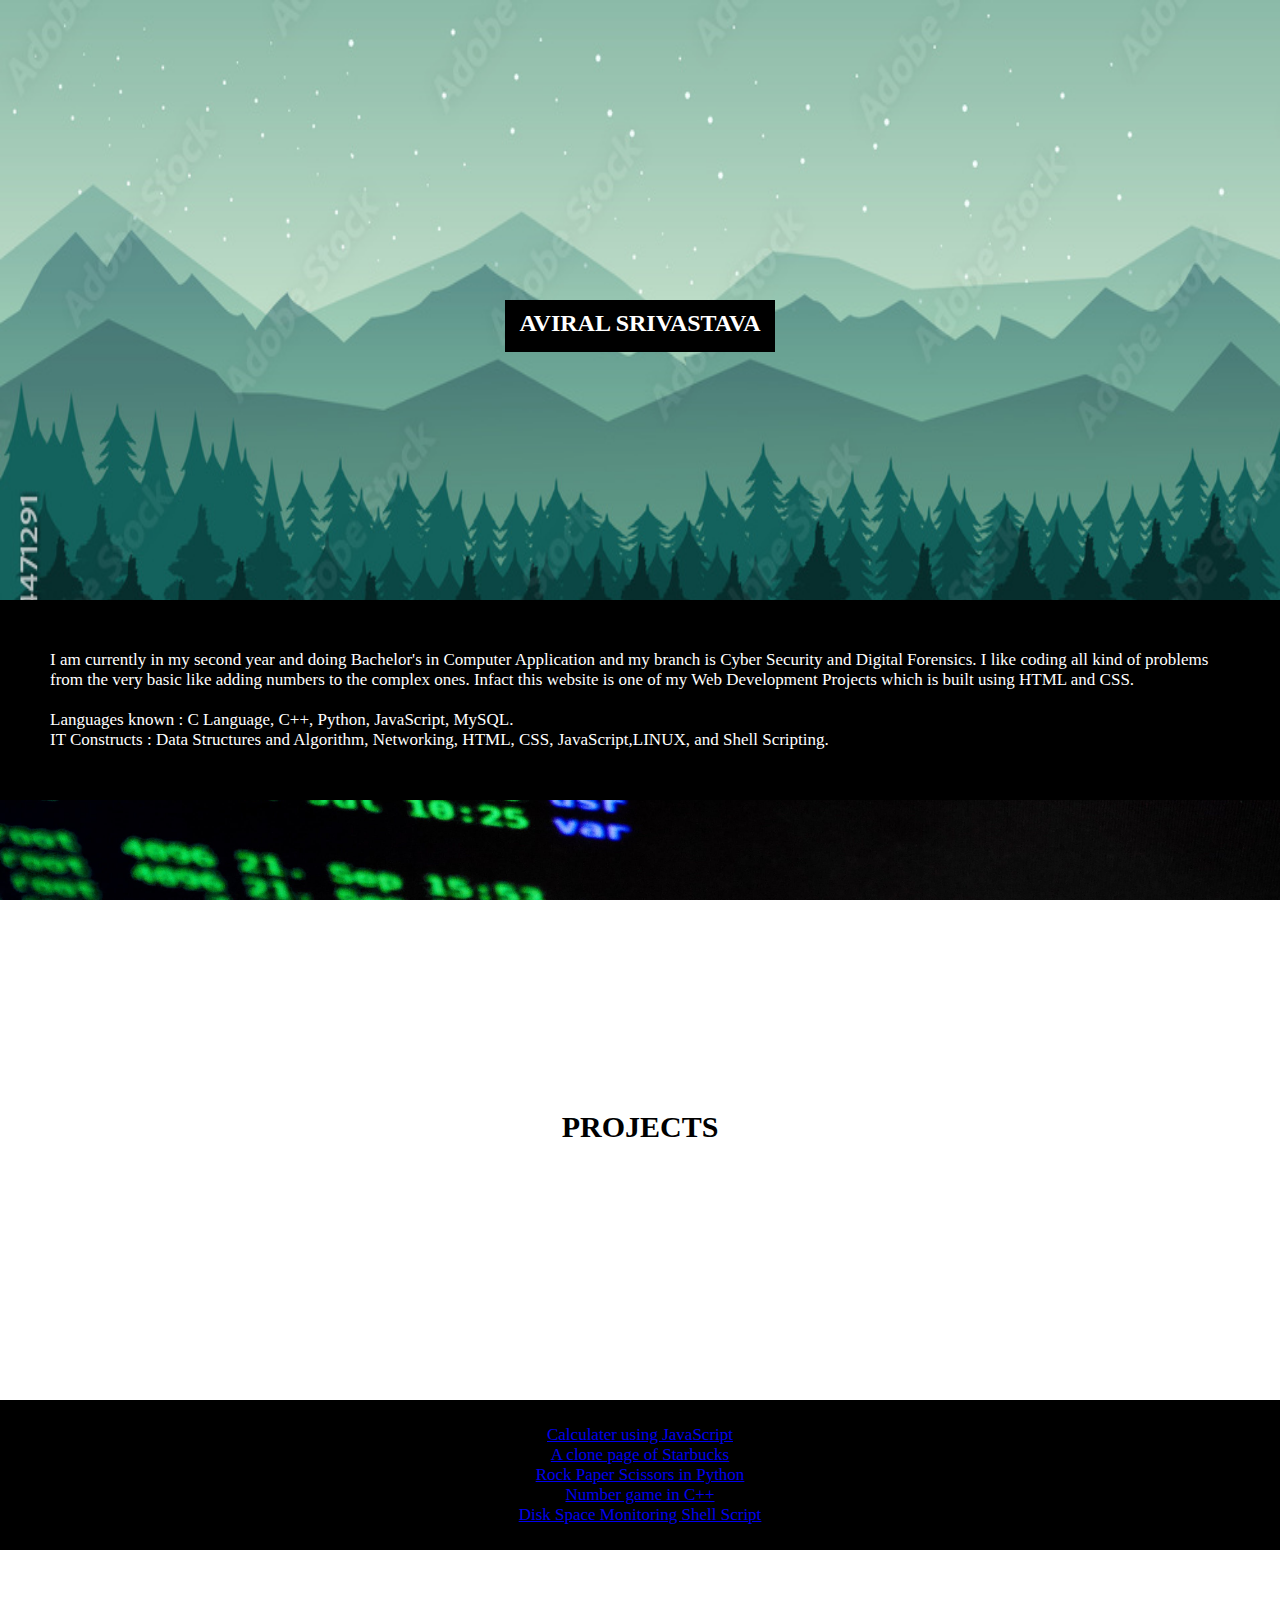
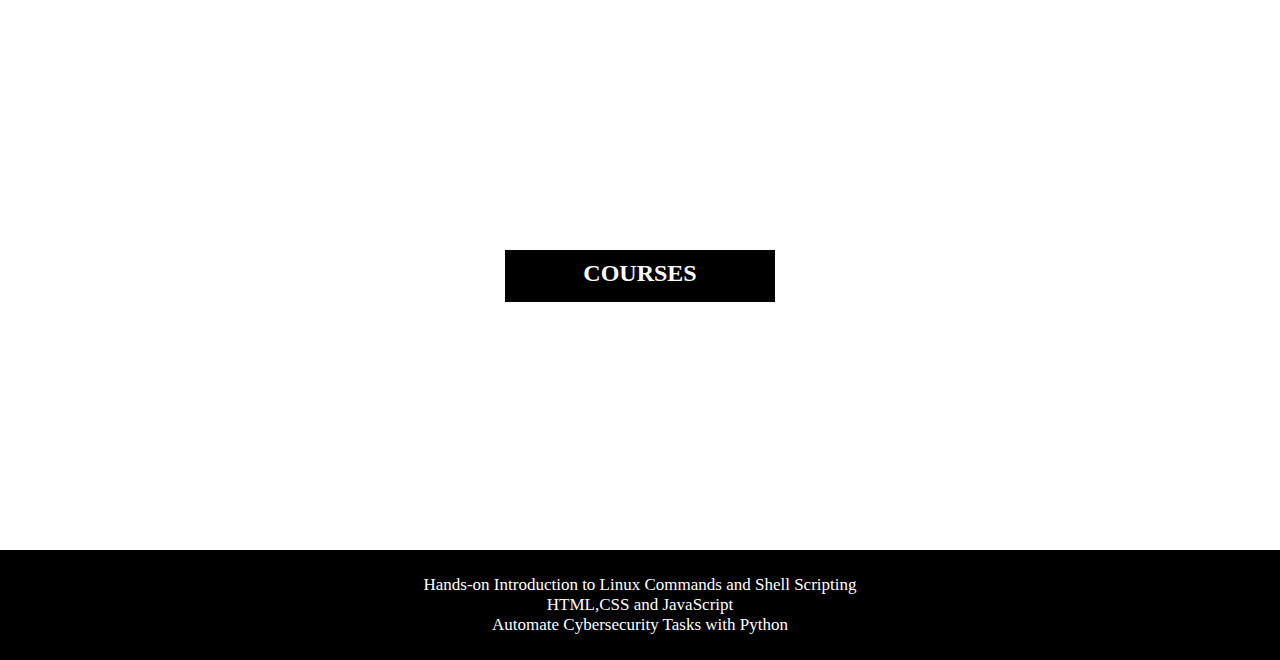
<file: index.html>
<!DOCTYPE html>
<html lang="en">
<head>
</head>
<body>
    <link rel="stylesheet" href="parastyle.css">
	<div class="parallax-1">
		<h2>AVIRAL SRIVASTAVA</h2>
	</div>
	<div class="para-1">
		<p>
            I am currently in my second 
            year and doing Bachelor's in
            Computer Application and my 
            branch is Cyber Security and Digital 
            Forensics. I like 
            coding all kind of problems 
            from the very basic like adding 
            numbers to the complex ones.
            Infact this website is one of my 
            Web Development Projects which 
            is built using HTML and CSS.<br>
            <br>Languages known : C Language, 
            C++, Python, JavaScript, 
            MySQL.<br> IT Constructs : Data 
            Structures and Algorithm, Networking, 
            HTML, CSS, JavaScript,LINUX, and Shell Scripting.	
		</p>
	</div>

	<div class="parallax-2">
		<h2>PROJECTS</h2>
	</div>

	<div class="para-2">
		<p>
	        <a href="calc.html">Calculater using JavaScript</a><br>
            <a href="coffee.html">A clone page of Starbucks</a><br>
            <a href="rps.py">Rock Paper Scissors in Python</a><br>
            <a href="guessgame.cpp">Number game in C++</a><br>
	    <a href="disk.sh"> Disk Space Monitoring Shell Script </a><br>		
		</p>
	</div>

	<div class="parallax-1">
		<h2>COURSES</h2>
	</div>

	<div class="para-2">
		<p>
            Hands-on Introduction to Linux Commands and Shell Scripting<br>
            HTML,CSS and JavaScript <br>
            Automate Cybersecurity Tasks with Python<br>

		</p>
	</div>
</body>
</html>
</file>
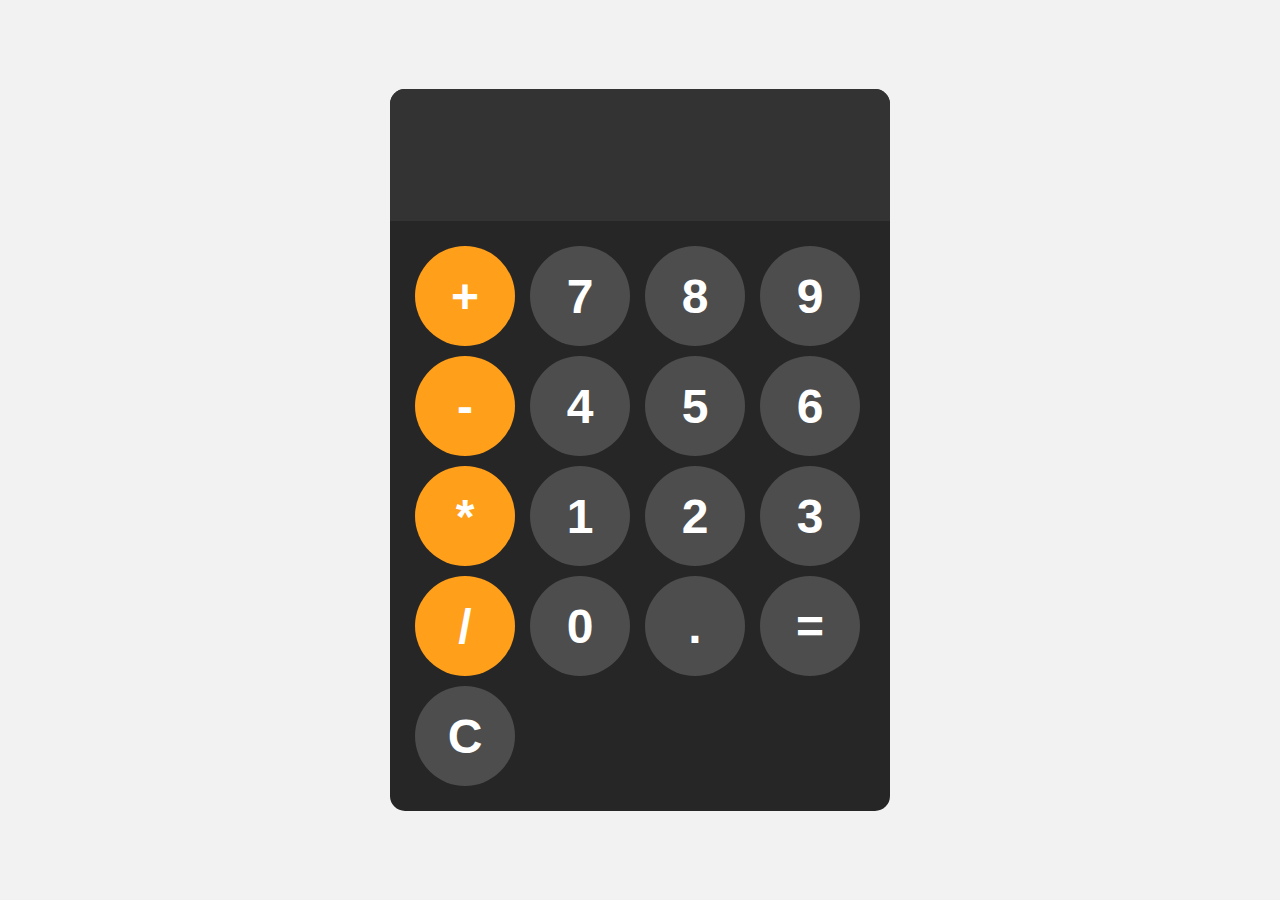
<file: calc.html>
<!DOCTYPE html>
<html lang="en">
<head>
    <meta charset="UTF-8">
    <meta name="viewport" content="width=device-width, initial-scale=1.0">
    <title>Document</title>
    <link rel="stylesheet" href="calcstyle.css">
</head>
<body>

    <div id="calculator">
        <input id="display" readonly>
        <div id="keys">
            <button onclick="appendToDisplay('+')" class="operator">+</button>
            <button onclick="appendToDisplay('7')">7</button>
            <button onclick="appendToDisplay('8')">8</button>
            <button onclick="appendToDisplay('9')">9</button>
            <button onclick="appendToDisplay('-')" class="operator">-</button>
            <button onclick="appendToDisplay('4')">4</button>
            <button onclick="appendToDisplay('5')">5</button>
            <button onclick="appendToDisplay('6')">6</button>
            <button onclick="appendToDisplay('*')" class="operator">*</button>
            <button onclick="appendToDisplay('1')">1</button>
            <button onclick="appendToDisplay('2')">2</button>
            <button onclick="appendToDisplay('3')">3</button>
            <button onclick="appendToDisplay('/')" class="operator">/</button>
            <button onclick="appendToDisplay('0')">0</button>
            <button onclick="appendToDisplay('.')">.</button>
            <button onclick="calculate()">=</button>
            <button onclick="clearDisplay()" class="operatorz">C</button>
        </div>
    </div>

    <script src="calcfun.js"></script>
</body>
</html>
</file>
<file: parastyle.css>
* {
	margin: 0px;
	padding: 0px;
	}
.parallax-1 {
	width: 100%;
	height: 600px;
	background: url(
    '1000_F_114471291_nbYCT471AB0Ck6Wingz7YVCRFlUhdUvG.jpg');
	background-size: 100% 100%;
	background-attachment: fixed;
	}

		
.parallax-1 h2 {
	margin: auto;
	position: relative;
	left: 500x;
	top: 300px;
	width: 250px;
	height: 32px;
	padding: 10px;
	background-color: black;
	color: white;
	text-align: center;
	}

.parallax-2 {
	width: 100%;
	height: 600px;
	background: url(
'pexels-pixabay-207580.jpg');
	background-size: 100% 100%;
	background-attachment: fixed;
	}

		
.parallax-2 h2 {
	margin: auto;
	position: relative;
	left: 500x;
	top: 300px;
	width: 250px;
	height: 37px;
	padding: 10px;
	background-color: white;
	color: black;
	text-align: center;
	font-size: 30px;
	font-family: Verdana;
	}

.para-1 {
	padding: 50px;
	background-color: black;
	color: white;
	font-size: 17px;
	}

.para-2 {
	text-align: center;
	padding: 25px;
	font-size: 17px;
	font-family: Verdana;
	background-color: black;
	color: white;
	}
</file>
<file: calcstyle.css>
body{
    margin: 0;
    display: flex;
    justify-content: center;
    align-items: center;
    height: 100vh;
    background-color: hsl(0, 0%, 95%);
}
#calculator{
    font-family: Arial, sans-serif;
    background-color: hsl(0, 0%, 15%);
    border-radius: 15px;
    max-width: 500px;
    overflow: hidden;
}
#display{
    width: 100%;
    padding: 20px;
    font-size: 5rem;
    text-align: left;
    border: none;
    background-color: hsl(0, 0%, 20%);
    color: white;
}
#keys{
    display: grid;
    grid-template-columns: repeat(4, 1fr);
    gap: 10px;
    padding: 25px;
}
button{
    width: 100px;
    height: 100px;
    border-radius: 50px;
    border: none;
    background-color: hsl(0, 0%, 30%);
    color: white;
    font-size: 3rem;
    font-weight: bold;
    cursor: pointer;
}
button:hover{
    background-color: hsl(0, 0%, 40%);
}
button:active{
    background-color: hsl(0, 0%, 50%);
}
.operator{
    background-color: hsl(35, 100%, 55%);
}
.operator:hover{
    background-color: hsl(35, 100%, 65%);
}
.operator:active{
    background-color: hsl(35, 100%, 75%);
}
</file>
